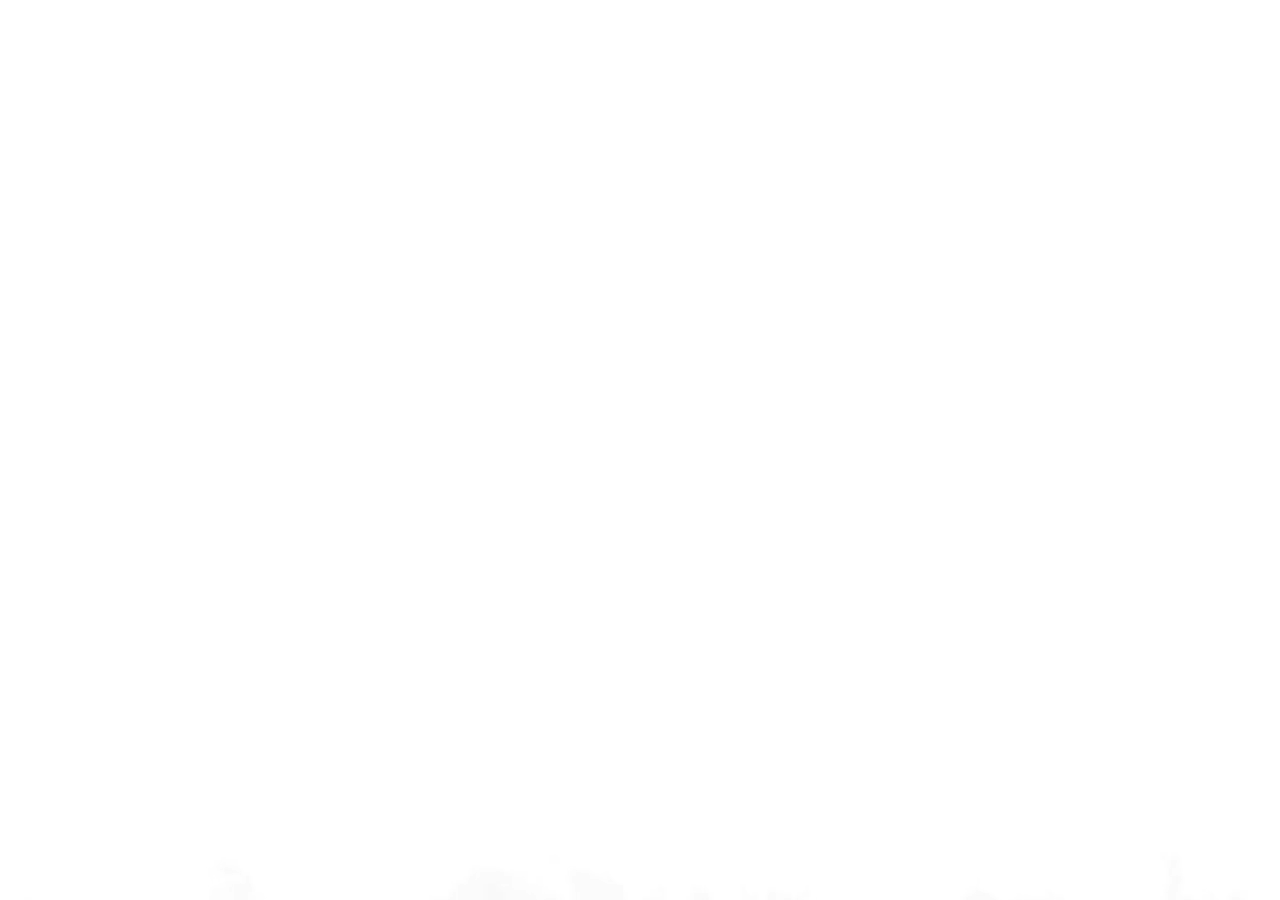
<file: index.html>
<!DOCTYPE html>
<html lang="en">
<head>
    <meta charset="UTF-8">
    <meta name="viewport" content="width=device-width, initial-scale=1.0">
    <title>Scattergories!</title>
    <link rel="preconnect" href="https://fonts.googleapis.com">
    <link rel="preconnect" href="https://fonts.gstatic.com" crossorigin>
    <link href="https://fonts.googleapis.com/css2?family=Poppins:ital,wght@0,100;0,200;0,300;0,400;0,500;0,600;0,700;0,800;0,900;1,100;1,200;1,300;1,400;1,500;1,600;1,700;1,800;1,900&display=swap" rel="stylesheet">
    <link href="https://fonts.googleapis.com/css2?family=Nunito:ital,wght@0,200..1000;1,200..1000&display=swap" rel="stylesheet">
    <link rel="stylesheet" href="stilark.css">
</head>
<style>
    @media(max-width:850px){
        #username-box {
            width: 80%;
        }
        body{
            transition: background-color 1s ease;
        }
    }
    @media(max-width:600px){
        .heading{
            font-size: 40px;
        }
        .heading2{
            font-size: 20px;
        }
        body{
            background-color: black !important;
        }
        header{
            background-color: black;
        }
    }
    @media(max-width:400px){
        .heading{
            margin-top: 200px;
        }
        #username-box button{
            width: 40%;
        }
    }

</style>
<body>
    <header>
        <nav>
            <a href="aboutus.html">About us</a>

        </nav>
    </header>

    <h1 class="heading">Welcome to WordPlay Academy!</h1>
    <p class="heading2"> <i>Words</i> are your playground for learning! Whether you're mastering vocabulary or seeking a linguistic thrill, our diverse selection of word-based activities offers something for every level. Welcome to the ultimate destination for word lovers!</p>
    <div id="username-box">
        <input autocomplete="off" type="text" placeholder ="Username" id="username" maxlength="10">
        <button id="btnUsername">Enter</button>
    </div>
    <video autoplay muted  id="myVideo" src="Media/background.mp4" type="video/mp4"></video>
    <script src="script.js"></script>
    <script>

    btnUsername.onclick = function() {
        localStorage.setItem("username",inpUsername.value)
        window.location.href="welcome.html"
    }
    </script>
</body>
</html>
</file>
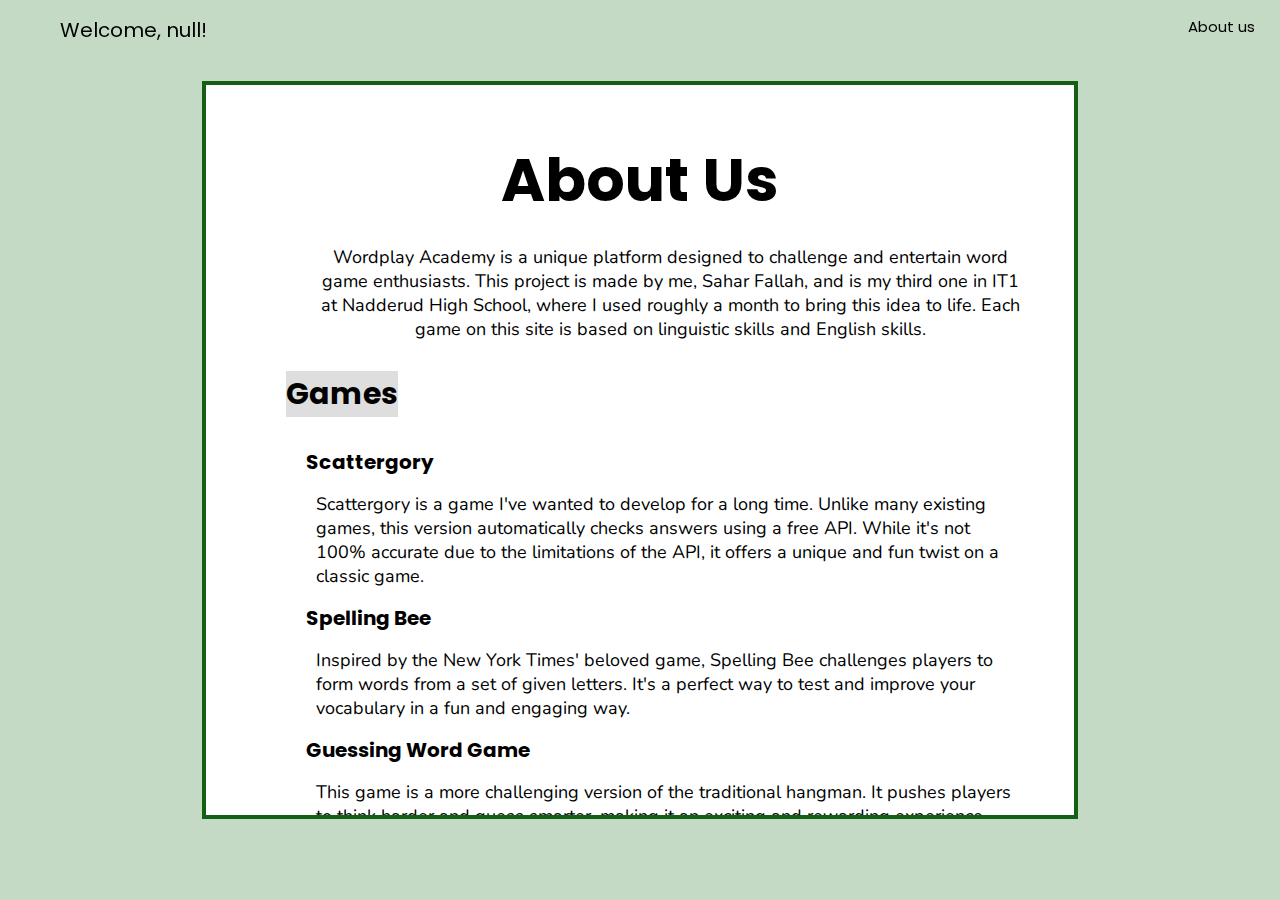
<file: aboutus.html>
<!DOCTYPE html>
<html lang="en">
<head>
    <meta charset="UTF-8">
    <meta name="viewport" content="width=device-width, initial-scale=1.0">
    <link rel="preconnect" href="https://fonts.googleapis.com">
    <link rel="preconnect" href="https://fonts.gstatic.com" crossorigin>
    <link href="https://fonts.googleapis.com/css2?family=Poppins:ital,wght@0,100;0,200;0,300;0,400;0,500;0,600;0,700;0,800;0,900;1,100;1,200;1,300;1,400;1,500;1,600;1,700;1,800;1,900&display=swap" rel="stylesheet">
    <link href="https://fonts.googleapis.com/css2?family=Didact+Gothic&family=Poppins:ital,wght@0,100;0,200;0,300;0,400;0,500;0,600;0,700;0,800;0,900;1,100;1,200;1,300;1,400;1,500;1,600;1,700;1,800;1,900&display=swap" rel="stylesheet">
    <link rel="stylesheet" href="https://fonts.googleapis.com/css2?family=Material+Symbols+Outlined:opsz,wght,FILL,GRAD@20..48,100..700,0..1,-50..200" />
    <link href="https://fonts.googleapis.com/css2?family=Nunito:ital,wght@0,200..1000;1,200..1000&display=swap" rel="stylesheet">
    <link href='https://fonts.googleapis.com/css?family=Nunito' rel='stylesheet' type='text/css'>
    <link rel="stylesheet" href="stilark.css">
    <title>About Us</title>
</head>

<style>
    body{
        background-color: rgb(196, 218, 196);
    }

    nav a{
        transition: 0.5s all;
        color: black;
    }

    .improvement p{
        margin-left: 50px;
        text-align: center;
    }
        nav a:hover{
            background-color: rgb(188, 187, 187);
        }   

    .container{
        overflow-y: auto;
        margin: 50px auto;
        width:60%;
        max-height: 70%;
        border: rgb(21, 95, 21) 4px solid;
        background-color: white;
        padding: 50px;
        font-family: "Poppins";
        text-align: center;
    
    }

    .games{
        text-align: left;
    }

     h2{
        margin: 30px;
        background-color: rgb(222, 222, 222);
        color: black;
        width: fit-content;
        font-size: 30px;
    }

     h3{
        margin: 15px;
        margin-left: 50px;
        font-size: 20px;
    }
    
     p{
        font-family: "Nunito",sans-serif;
        margin-left: 60px;
        font-size: 18px;
    }

    #welcome{
        cursor: pointer;
    }

    #formDiv {
            margin-top: 20px;
            text-align: left;
        }

        #formDiv input, 
        #formDiv textarea, 
        #formDiv button {
            width: calc(100% - 20px);
            padding: 10px;
            margin: 10px;
            font-family: "Nunito", sans-serif;
            font-size: 16px;
            border-radius: 5px;
            border: 1px solid #ccc;
            transition: border 0.3s, box-shadow 0.3s;
        }

        #formDiv input:focus, 
        #formDiv textarea:focus {
            border: 1px solid rgb(2, 98, 2);
            box-shadow: 0 0 5px rgba(2, 98, 2, 0.5);
            outline: none;
        }

        #formDiv textarea {
            height: 150px;
            resize: vertical;
        }

        #formDiv button {
            background-color: rgb(21, 95, 21);
            color: white;
            border: none;
            cursor: pointer;
        }

        #formDiv button:hover {
            background-color: rgb(17, 76, 17);
        }

        .container h1{
            font-size: 60px;
        }

        @media(max-width:850px){
            .container p, .container h3, .container h2{
                margin-left: 0px;
            }

            .container h1 {
                font-size: 40px;
            }

            .container h2{
                font-size: 20px;
            }

            .improvement p{
                margin-left: 0;
                text-align: left;
            }
        }





</style>

<body>
    <header style="background-color: transparent;">
        <nav>
            <a href="aboutus.html">About us</a>
        </nav>
    </header>

    <h1 class="welcome-text" id="welcome" style="color: black; max-width: 80%; position: relative; left: 0;"></h1>


    <div class="container">
            <h1 style="margin-bottom: 20px;">About Us</h1>

            <p>Wordplay Academy is a unique platform designed to challenge and entertain word game enthusiasts. This project is made by me, Sahar Fallah, and is my third one in IT1 at Nadderud High School, where I used roughly a month to bring this idea to life. Each game on this site is based on linguistic skills and English skills.</p>
        </section>
        <section class="games">
            <h2> Games</h2>
            <div class="game">
                <h3>Scattergory</h3>
                <p>Scattergory is a game I've wanted to develop for a long time. Unlike many existing games, this version automatically checks answers using a free API. While it's not 100% accurate due to the limitations of the API, it offers a unique and fun twist on a classic game.</p>
            </div>
            <div class="game">
                <h3>Spelling Bee</h3>
                <p>Inspired by the New York Times' beloved game, Spelling Bee challenges players to form words from a set of given letters. It's a perfect way to test and improve your vocabulary in a fun and engaging way.</p>
            </div>
            <div class="game">
                <h3>Guessing Word Game</h3>
                <p>This game is a more challenging version of the traditional hangman. It pushes players to think harder and guess smarter, making it an exciting and rewarding experience.</p>
            </div>
        </section>
        <section class="improvement">
            <h2>Continuous Improvement</h2>
            <p>At Wordplay Academy, we're always looking for ways to enhance our games and user experience. If you have any feedback or inquiries, please fill out the contact form, and I'll get back to you as soon as I can.</p>
        </section>
        
        <div id="formDiv">
            <form action="https://formsubmit.co/saharfallah@outlook.com" method="POST">
                    <input type="text" name="name" class="form-control" placeholder="Full Name" required>
                    <input type="email" name="email" class="form-control" placeholder="Email Address" required>
                    <textarea placeholder="Your Inquiry" class="form-control" name="message" required></textarea>
                    <button type="submit">Submit Form</button>
            </form>
        </div>



      <script>
        let header = document.querySelector("header")
        header.style.opacity = '1'

        let welcomeText = document.getElementById("welcome")
        // Retrieve the username from local storage
        const username = localStorage.getItem("username");

        welcome.addEventListener("click",function(){
            window.location.href="welcome.html"
        })

        welcomeText.textContent = "Welcome, " + username + "!"

        welcomeText.style.position = "absolute"
        welcomeText.style.fontSize = "20px"
        welcomeText.style.fontWeight = "normal"
        welcomeText.style.top = '15px'
        
        welcomeText.style.paddingTop = '0px'
        welcomeText.style.left = '20px'
        welcomeText.style.marginLeft = '20px'
        welcomeText.style.zIndex = 2
      </script>
</body>
</html>
</file>
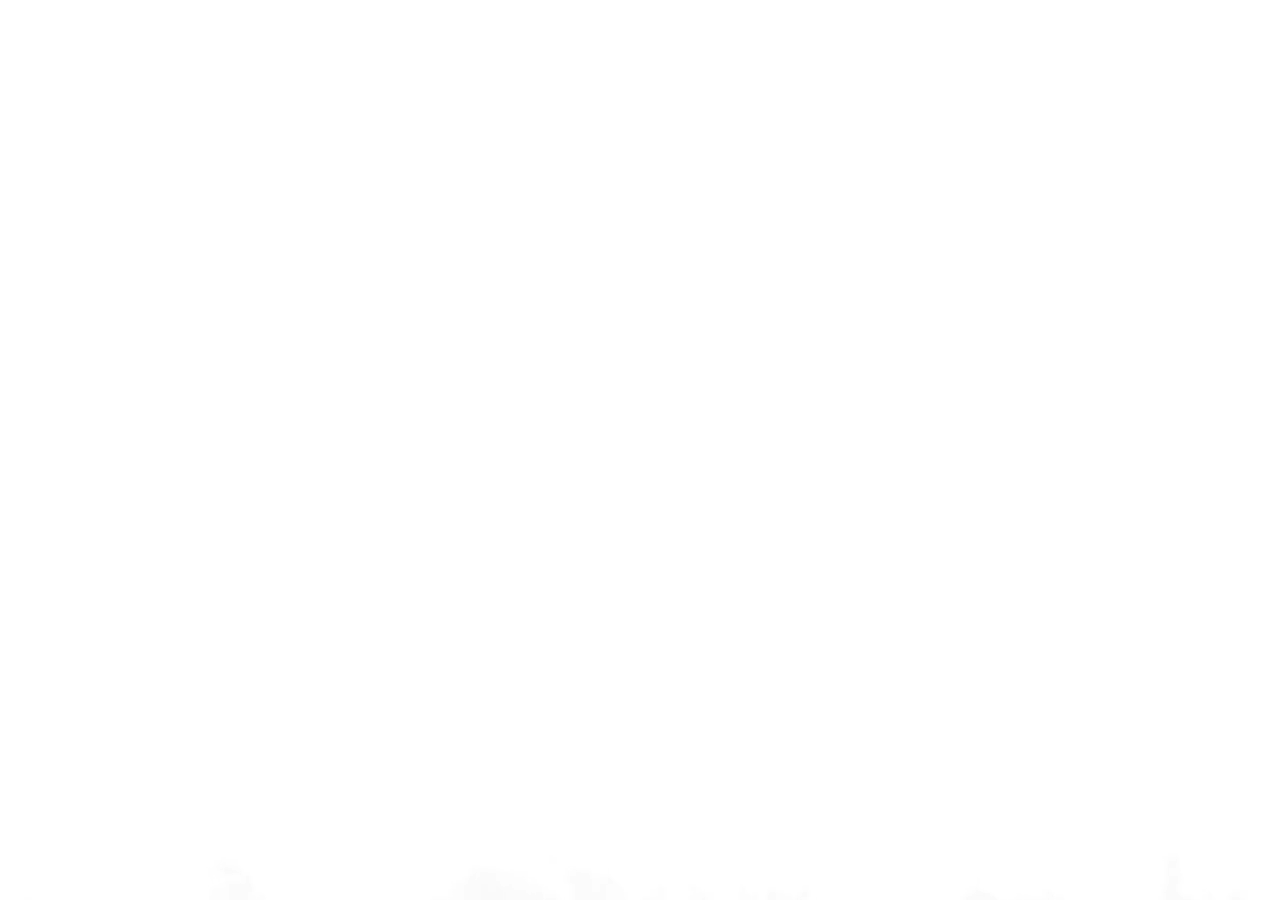
<file: intro.html>
<!DOCTYPE html>
<html lang="en">
<head>
    <meta charset="UTF-8">
    <meta name="viewport" content="width=device-width, initial-scale=1.0">
    <title>Scattergories!</title>
    <link rel="preconnect" href="https://fonts.googleapis.com">
    <link rel="preconnect" href="https://fonts.gstatic.com" crossorigin>
    <link href="https://fonts.googleapis.com/css2?family=Poppins:ital,wght@0,100;0,200;0,300;0,400;0,500;0,600;0,700;0,800;0,900;1,100;1,200;1,300;1,400;1,500;1,600;1,700;1,800;1,900&display=swap" rel="stylesheet">
    <link rel="stylesheet" href="stilark.css">
</head>
<body>
    <header>
        <nav>
            <a href="htmlcss.html">Rulebook</a>
            <a href="bildepunkter.html">About us</a>

        </nav>
    </header>

    <h1 class="heading">Welcome to Scattegories!</h1>
    <p class="heading2">Get ready for a fun game you can play with your friends! Each round, you'll get a letter and 12 categories. Come up with words or phrases starting with that letter. Then, rate each other's answers and see who's the best! Join the fun and start playing now!</p>
    <div id="username-box">
        <input autocomplete="off" type="text" placeholder ="Username" id="username" maxlength="10">
        <button id="btnUsername">Enter</button>
    </div>
    <video autoplay muted  id="myVideo" src="Media/background.mp4" type="video/mp4"></video>
    <script src="script.js"></script>
</body>
</html>
</file>
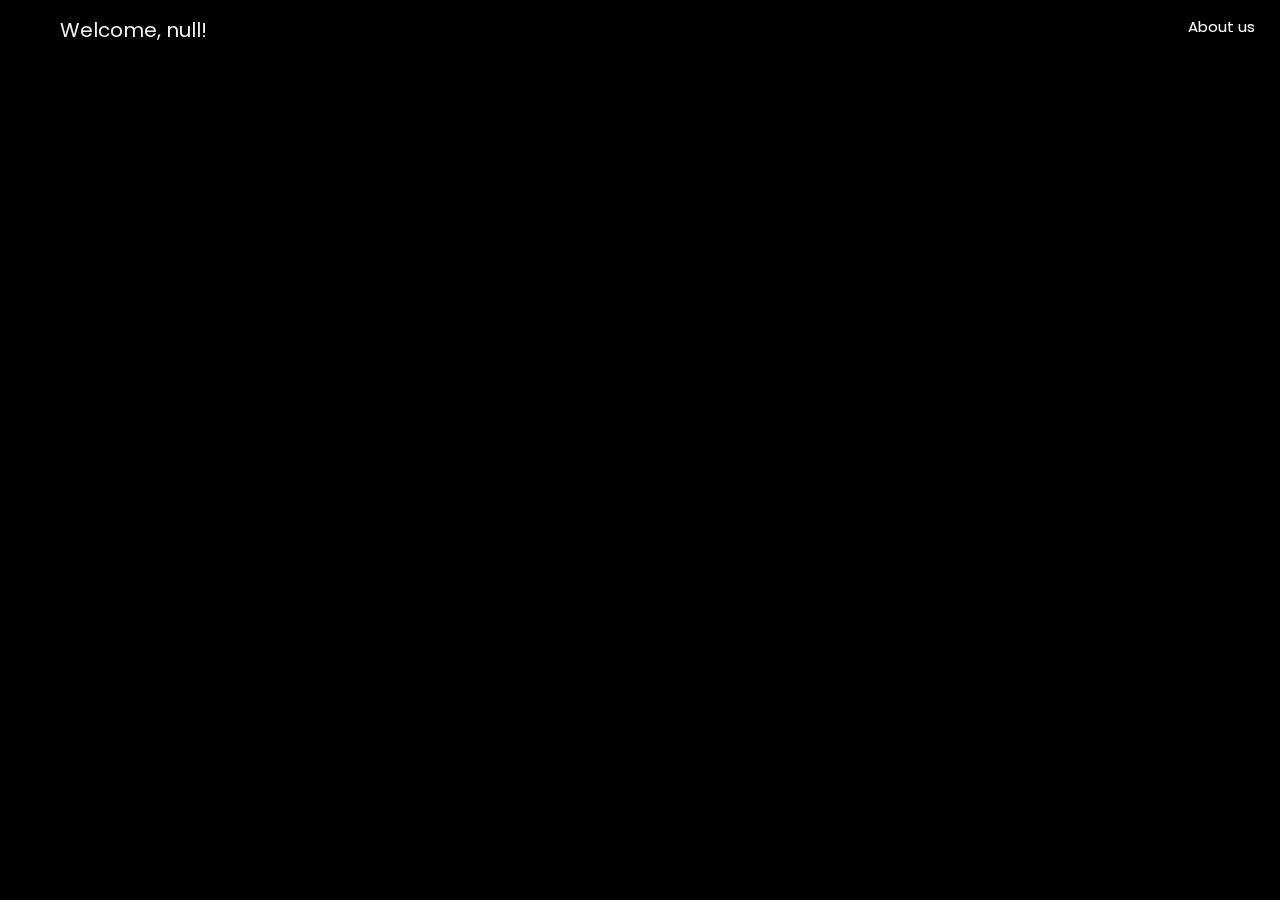
<file: scattegories.html>
<!DOCTYPE html>
<html lang="en">
<head>
    <meta charset="UTF-8">
    <meta name="viewport" content="width=device-width, initial-scale=1.0">
    <link rel="preconnect" href="https://fonts.googleapis.com">
    <link rel="preconnect" href="https://fonts.gstatic.com" crossorigin>
    <link href="https://fonts.googleapis.com/css2?family=Poppins:ital,wght@0,100;0,200;0,300;0,400;0,500;0,600;0,700;0,800;0,900;1,100;1,200;1,300;1,400;1,500;1,600;1,700;1,800;1,900&display=swap" rel="stylesheet">
    <link href="https://fonts.googleapis.com/css2?family=Didact+Gothic&family=Poppins:ital,wght@0,100;0,200;0,300;0,400;0,500;0,600;0,700;0,800;0,900;1,100;1,200;1,300;1,400;1,500;1,600;1,700;1,800;1,900&display=swap" rel="stylesheet">
    <link rel="stylesheet" href="https://fonts.googleapis.com/css2?family=Material+Symbols+Outlined:opsz,wght,FILL,GRAD@20..48,100..700,0..1,-50..200" />
    <link href="https://fonts.googleapis.com/css2?family=Nunito:ital,wght@0,200..1000;1,200..1000&display=swap" rel="stylesheet">
    <link rel="stylesheet" href="stilark.css">
    <title>Answers</title>
    <style>
        #welcome{
            cursor: pointer;
        }
        #rulebook{
            font-family: 'Nunito';
            color: white;
            border: white solid 2px;
            width: 0;
            padding: 20px;
            overflow-y: auto; /* Can scroll */
            scrollbar-color: white grey;
            z-index: 0;
            opacity: 0;
            max-height: 96%;
        }

        #rulebook h1{
            line-height: 15px;
            font-family: Arial, Helvetica, sans-serif;
            font-style: bold;
            padding-bottom: 35px;
            font-size: 46px;
            border-bottom: white solid 1px;
            font-weight:600;
            margin: 10px;
        }

        #rulebook p {
            font-size: 14px;  
            line-height: 25px;
            margin: 10px;
        }

        #rulebook h2{
            line-height: 30px;
            margin: 10px;
        }

        #rulebook img{
            width: 100%;
            margin: 10px;
        }

    @media(max-width:850px){
    
    body{
        transition: background-color 1s ease;
    }

    #whiteBox{
        display: flex;
        flex-direction: column;
        padding-right: 50px;
    }
    #quizTable{
        margin:20px auto;
        width: 60%;
    }
    #rulebook{
        margin-bottom:20px !important;
        width: 90% !important;
        min-height: 600px;

    }
    }

    @media(max-width:600px){
        nav{
            font-size: 10px;
        }

        body{
            background-color: black;
        }
        header{
            background-color: black;
        }
        
        .welcomecontainer{
            margin: 0 auto;
        }
        
    }
    @media(max-width:400px){
        #welcome{
            font-size: 20px;

    }
    }
    </style>
</head>
<body style="background-color: black;">
    <header>
        <nav>
            <a href="aboutus.html">About us</a>
        </nav>
    </header>

    <h1 class="welcome-text" id="welcome" style="max-width: 80%; position: relative; left: 0;"></h1>


    <h1>Answers</h1>

    <div id="whiteBox" style="width:0px; height: 0px; margin: 0 auto;">
    <table id="quizTable" style="opacity: 0;">
        <!-- First row -->
        <tr>
            <td>
                <div style="display: flex;">
                    <p id="letterCircle"></p>
                </div>
            </td>  
            <td colspan="2">
                <div id="timeContainer"> 
                    <p class="score" style="margin-right: 20px;"></p>
                </div>                
            </td> 
        </tr>

        <!-- Second row -->
        <tr id="thin-row">
            <td id="secondRow" style="border:#f0f0f0 solid 1px; font-size: 15px; text-align: center; width: 100%; color: grey;" colspan="3"></td> <!-- colspan is number of solumns that it spans  -->
        </tr>
        
        <!-- Third row (12 sub-rows with 2 columns each) -->
        <div style="overflow-y: auto;">
        <tbody id="thirdRow"></tbody>
        </div>    
    </table>
    <div id="rulebook">
        <p style="margin-bottom: 20px;">Scattegories</p>
        <h1>Rulebook</h1>

        <h2>Each round you will get a letter and 12 categories.</h2>
        <h2> Answer each category with a word or phrase starting with that letter.</h2>

        <img src="Media/example1.png" alt="Picture of an example of two cattegories starting with D">

        <h2>Then the computer evalutes your answers and give you points.</h2>
        <h2>Each correct answer recieves 1 point and wrong answers receive 0 point. </h2>

        <p > The computer may sometimes yield false negatives. If you encounter any issues or have suggestions, use the "Contact Us" option.</p>
        <img style="padding-bottom: 20px; border-bottom: grey solid 1px;" src="Media/example2.png" alt="One correct and one wrong answer ">

        <p style="margin-bottom: 20px;">Guidelines for</p>
        <h1>Scoring</h1>

        <h2 >The word "The" does not count for letter T.</h2>
        <p>For example, The Mother is not valid </p>
        <p >The same is true for the words A and An</p>

        <h2 >Avoid descriptive adjectives unless they are part of a common phrase.</h2>
        <p > Ask yourself: is the adjective really important?</p>

    </div>
    </div>


    <script>
        const rulebook = document.getElementById("rulebook")
        let header = document.querySelector("header")
        header.style.opacity = '1'

        const whiteBox = document.getElementById('whiteBox');
        const quizTable = document.getElementById('quizTable')
        setTimeout(function() {
        whiteBox.style.width = '95%'
        whiteBox.style.height = '85%'
        quizTable.style.width = '100%'
        quizTable.style.margin = '20px'
        quizTable.style.height = '100%'
        quizTable.style.zIndex  = "1"
        quizTable.style.opacity = "1"
        rulebook.style.width = '55%'
        rulebook.style.height = "100%"
        rulebook.style.zIndex = "1"
        rulebook.style.opacity = "1"
        rulebook.style.margin = "20px"
        

        }, 1000);

        let welcomeText = document.getElementById("welcome")
        welcome.addEventListener("click",function(){
            window.location.href="welcome.html"
        })
        // Retrieve the username from local storage
        const username = localStorage.getItem("username");

        welcomeText.textContent = "Welcome, " + username + "!"

        welcomeText.style.position = "absolute"
        welcomeText.style.fontSize = "20px"
        welcomeText.style.fontWeight = "normal"
        welcomeText.style.top = '15px'

        welcomeText.style.paddingTop = '0px'
        welcomeText.style.left = '20px'
        welcomeText.style.marginLeft = '20px'
        welcomeText.style.zIndex = 2



        // Retrieve the letter from local storage
        const letter = localStorage.getItem("letter").toLowerCase();

        const letterCircle = document.getElementById("letterCircle")
        letterCircle.innerHTML = letter

        let secondRow =  document.getElementById("secondRow")
        secondRow.innerHTML = "Answer each category with a word or phrase starting with the letter " + letter

        const scoreElement = document.querySelector(".score")


        console.log(letter)

        // Retrieve answers from local storage based on the username
        const answers = JSON.parse(localStorage.getItem(username));

        // Get the table body to insert answers
        const tableBody = document.getElementById('thirdRow');
        let i = 0

            // Iterate through the answers
            for (const category in answers) {
                i++
                const answer = answers[category];

                // Create a new row for each answer
                var row = document.createElement('tr');
                row.setAttribute("id",i)


                // Create cells for category and answer
                const categoryCell = document.createElement('td');
                const answerCell = document.createElement('td');


                // Set the text content of cells
                categoryCell.textContent = "  " + i + ". " + category;
                categoryCell.style.paddingLeft = "20px"
                answerCell.textContent = answer;

                // Append cells to the row
                row.appendChild(categoryCell);
                row.appendChild(answerCell);

                const pointCell = document.createElement("td")
                pointCell.id = "pointCell_"+i
                pointCell.style.backgroundColor = "red"              
                pointCell.style.padding = "10px"              
                pointCell.style.width = "10%"              
                pointCell.style.textAlign= "center"              

                row.appendChild(pointCell);

                // Append the row to the table body
                tableBody.appendChild(row);
            }

let g = 0
let totalPoints = 0     
// Function to check if a category name has the word "Types" and fetch data from the API
async function checkCategoriesWithAPI(answers) {
    // Iterate through the answers
    for (const category in answers) {
        g++

        const currentPointCell = document.getElementById("pointCell_"+g)
        
        const answer = answers[category].toLowerCase();
        console.log("Category:", category, "Answer:", answer);

        if (answer.toLowerCase().startsWith(letter)) {
        // Check if the category name contains the word "Types"
        if (category.toLowerCase().includes("types")) {
            // Extracting the category name as the third word
            const categoryName = category.split(' ')[2];
            console.log("Category Name:", categoryName);

            // Constructing the API URL
            const apiUrl = `https://api.datamuse.com/words?rel_gen=${categoryName}`;
            console.log("API URL:", apiUrl);
            
            // Fetch data from the API
            const response = await fetch(apiUrl);
            
                const data = await response.json();
                console.log("API Response:", data);
                let points = 0;

                // Traverse the data array
                for (let i = 0; i < data.length; i++) {
                    let word = data[i].word;
                    // Check if the word matches the answer
                    if (word === answer) {
                        // Do something with the matched word
                        currentPointCell.style.background = "green"
                        console.log("Matched Word:", word);
                        points++
                        totalPoints += points
                    }
                }
            currentPointCell.textContent = points;

        }
        // Check if the category name contains the word "Associated"
        else if (category.toLowerCase().includes("associated")) {
            // Extracting the category name as the fourth word
            const categoryName = category.split(' ')[3];
            console.log("Category Name:", categoryName);

            // Constructing the API URL
            const apiUrl = `https://api.datamuse.com/words?rel_trg=${categoryName}`;
            console.log("API URL:", apiUrl);
            
            // Fetch data from the API
            const response = await fetch(apiUrl);
            const data = await response.json();
            console.log("API Response:", data);

            let points = 0;


                // Traverse the data array
                for (let i = 0; i < data.length; i++) {
                    let word = data[i].word
                    // Check if the word matches the answer
                    if (word === answer) {
                        console.log("Matched Word:", word);
                        currentPointCell.style.background = "green"
                        points++
                        totalPoints += points
                    }
                }
            currentPointCell.textContent = points;

        } else if (category.toLowerCase().includes("parts")){
            // Extracting the category name as the first word
            const categoryName = category.split(' ')[0];
            console.log("Category Name:", categoryName);

            // Constructing the API URL
            const apiUrl = `https://api.datamuse.com/words?rel_com=${categoryName}`;
            console.log("API URL:", apiUrl);
            
            // Fetch data from the API
            const response = await fetch(apiUrl);
                const data = await response.json();
                console.log("API Response:", data);
            let points = 0
                // Traverse the data array
                for (let i = 0; i < data.length; i++) {
                    let word = data[i].word;
                    // Check if the word matches the answer
                    if (word === answer) {
                        // Do something with the matched word
                        console.log("Matched Word:", word);
                        currentPointCell.style.background = "green"
                        points++
                        totalPoints += points
                    }
                }
            currentPointCell.textContent = points;

        } else if (category.toLowerCase().includes("describe")){
            // Extracting the category name as the fourth word
            const categoryName = category.split(' ')[3];
            console.log("Category Name:", categoryName);

            // Constructing the API URL
            const apiUrl = `https://api.datamuse.com/words?rel_jjb=${categoryName}`;
            console.log("API URL:", apiUrl);
            
            // Fetch data from the API
            const response = await fetch(apiUrl);
                const data = await response.json();
                console.log("API Response:", data);
            let points = 0
                // Traverse the data array
                for (let i = 0; i < data.length; i++) {
                    let word = data[i].word;
                    // Check if the word matches the answer
                    if (word === answer) {
                        // Do something with the matched word
                        console.log("Matched Word:", word);
                        currentPointCell.style.background = "green"
                        points++
                        totalPoints += points
                    }
                }
            currentPointCell.textContent = points;

        }else if(category.toLowerCase().includes("ending")){
            // Extracting the category name as the fourth word
            const categoryName = category.split(' ')[3].toLowerCase();
            console.log("Category Name:", categoryName);

            // Constructing the API URL
            const apiUrl = `https://api.datamuse.com/words?sp=${letter}*${categoryName}`;
            console.log("API URL:", apiUrl);
            
            // Fetch data from the API
            const response = await fetch(apiUrl);
                const data = await response.json();
                console.log("API Response:", data);
            let points = 0
                // Traverse the data array
                for (let i = 0; i < data.length; i++) {
                    let word = data[i].word;
                    // Check if the word matches the answer
                    if (word === answer) {
                        // Do something with the matched word
                        console.log("Matched Word:", word);
                        currentPointCell.style.background = "green"
                        points++
                        totalPoints += points
                    }
                }
            currentPointCell.textContent = points;
        }else{
            // Extracting the category name as the first word
            const categoryName = category.split(' ')[0];
            console.log("Category Name:", categoryName);

            // Constructing the API URL
            const apiUrl = `https://api.datamuse.com/words?rel_jja=${categoryName}`;
            console.log("API URL:", apiUrl);
            
            // Fetch data from the API
            const response = await fetch(apiUrl);
                const data = await response.json();
                console.log("API Response:", data);
            let points = 0
                // Traverse the data array
                for (let i = 0; i < data.length; i++) {
                    let word = data[i].word;
                    // Check if the word matches the answer
                    if (word === answer) {
                        // Do something with the matched word
                        console.log("Matched Word:", word);
                        points++
                        totalPoints += points
                        currentPointCell.style.background = "green"
                    }
                }
            currentPointCell.textContent = points;

        }
    }else{
        currentPointCell.textContent = "0";

    }
    }
    scoreElement.textContent = `Total Points: ${totalPoints}`
}



        // Call the function to check categories with the API
        checkCategoriesWithAPI(answers);

    </script>
</body>
</html>
</file>
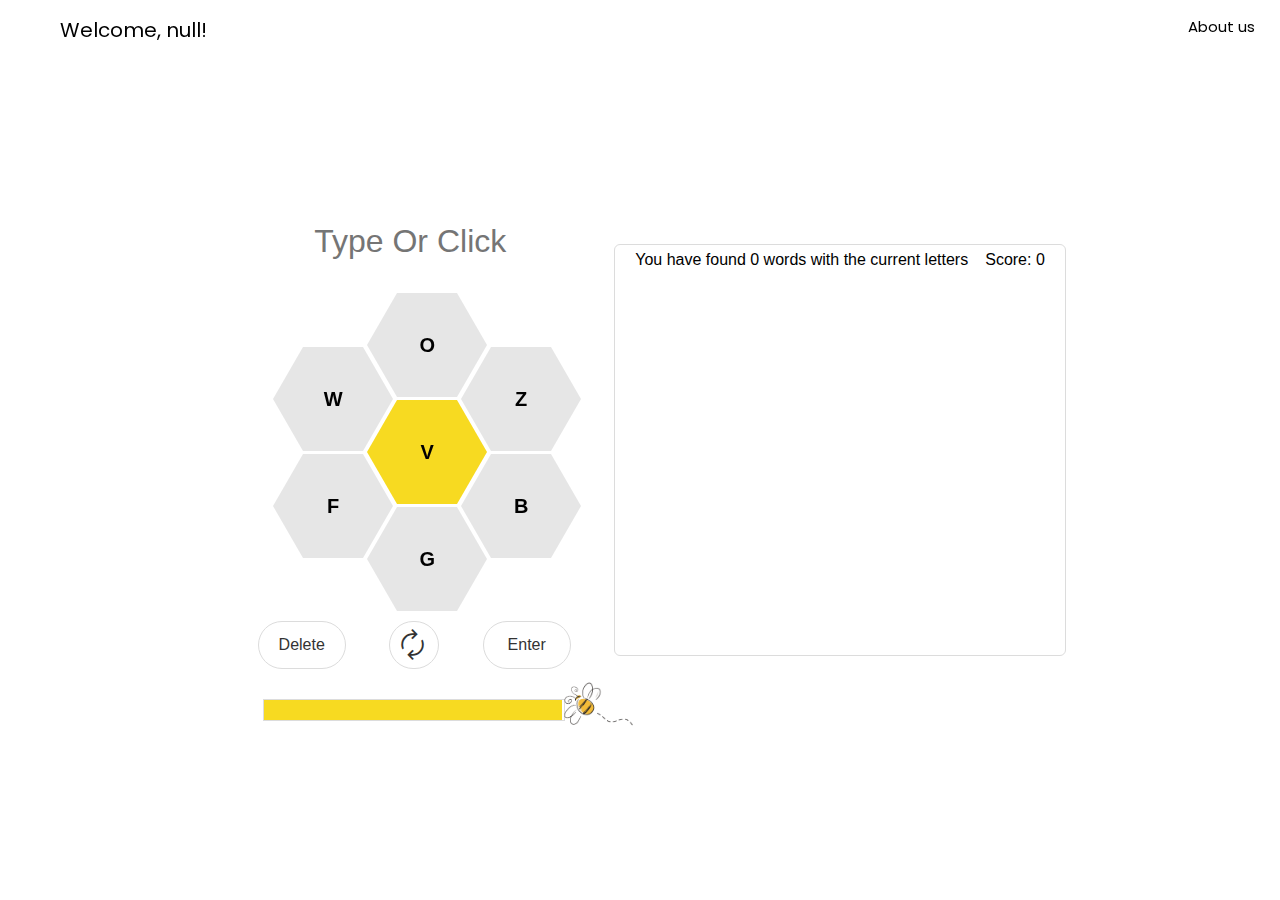
<file: spellingbee.html>
<!DOCTYPE html>
<html lang="en">
<head>
    <meta charset="UTF-8">
    <meta name="viewport" content="width=device-width, initial-scale=1.0">
    <link rel="stylesheet" href="https://fonts.googleapis.com/css2?family=Material+Symbols+Outlined:opsz,wght,FILL,GRAD@20..48,100..700,0..1,-50..200" />
    <title>Document</title>
    <link rel="preconnect" href="https://fonts.googleapis.com">
    <link rel="preconnect" href="https://fonts.gstatic.com" crossorigin>
    <link href="https://fonts.googleapis.com/css2?family=Poppins:ital,wght@0,100;0,200;0,300;0,400;0,500;0,600;0,700;0,800;0,900;1,100;1,200;1,300;1,400;1,500;1,600;1,700;1,800;1,900&display=swap" rel="stylesheet">
    <link href="https://fonts.googleapis.com/css2?family=Didact+Gothic&family=Poppins:ital,wght@0,100;0,200;0,300;0,400;0,500;0,600;0,700;0,800;0,900;1,100;1,200;1,300;1,400;1,500;1,600;1,700;1,800;1,900&display=swap" rel="stylesheet">
    <link rel="stylesheet" href="https://fonts.googleapis.com/css2?family=Material+Symbols+Outlined:opsz,wght,FILL,GRAD@20..48,100..700,0..1,-50..200" />
    <link href="https://fonts.googleapis.com/css2?family=Nunito:ital,wght@0,200..1000;1,200..1000&display=swap" rel="stylesheet">
    <link href='https://fonts.googleapis.com/css?family=Nunito' rel='stylesheet' type='text/css'>
    <link rel="stylesheet" href="stilark.css">
    <style>
        body{
            opacity: 0; /* Initially hide the content */
            transition: opacity 1s ease-in-out; /* Apply transition effect */
        }

        .hex {
            float: left;
            margin-right: -26px;
            margin-bottom: -50px;
            font-weight: bold;
            font-size: 20px;
            font-family: Arial, Helvetica, sans-serif;
            
        }
        .hex .left {
            float: left;
            width: 0;
            border-right: 30px solid rgb(230, 230, 230);
            border-top: 52px solid transparent;
            border-bottom: 52px solid transparent;
        }

        .hex .middle {
            display: flex;
            justify-content: center;
            align-items: center;
            float: left;
            width: 60px;
            height: 104px;
            background: rgb(230, 230, 230);
            cursor: pointer;
        }

        .hex .middleNotVisible {
            float: left;
            width: 60px;
            height: 104px;
            background: rgb(230, 230, 230);
        }

        .hex .right {
            float: left;
            width: 0;
            border-left: 30px solid rgb(230, 230, 230);
            border-top: 52px solid transparent;
            border-bottom: 52px solid transparent;
        }

    .hex-row {
        clear: left;
    }

    .even {
        margin-top: 53px;
    }

    #container{
        margin-top: 40px;
        display: flex;
        align-items: center;
        justify-content: center;
        flex-direction: column;
    }

    input{
        margin-bottom: -20px;
        width:200px ;
        font-size: 32px;
        border: none;
        caret-color: rgb(247, 218, 33) ;
        width:200px;
        z-index: 1;
        display: flex;
        text-transform: uppercase;
        cursor: text;
    }

    input:focus{
        outline: none;
    }

    input::placeholder{
        text-transform:capitalize;
    }

    #buttons{
        font-family: Arial, Helvetica, sans-serif;
        margin-top: 60px;
        width:400px;
        display: flex;
        justify-content: space-evenly;
    }

    #buttons button{
        border: solid 1px rgb(220, 220, 220);
        border-radius: 40px;
        color: rgb(51, 51, 51);
        width: 88px;
        height: 48px;
        font-size: 16px;
        background-color: white;
        cursor: pointer;
    }

    .styled-input .black-text{
        color: black;
    }

    .grey-text{
        color: grey;
    }

    #main{
        display: flex;
        align-items: center;
        justify-content: center;
        width: 100%;
        font-family: Arial, Helvetica, sans-serif;
    }

    #resultBox{
        border: solid 1px rgb(220, 220, 220);
        width: 32%;
        height:400px;
        border-radius: 6px;
        padding: 10px 20px;
        padding-top: 0px;
        display: flex;
        justify-content: space-between;
        line-height: 30px;
    }


    @keyframes shake {
        0% { transform: translateX(0); }
        25% { transform: translateX(-5px); }
        50% { transform: translateX(5px); }
        75% { transform: translateX(-3px); }
        100% { transform: translateX(3px); }
        }

    .shake {
        animation: shake 0.5s ease-in-out; /* Adjust the duration and timing function as needed */
    }

    #messageBox{
        padding: 8px;
        transition: opacity 0.5s;

    }

    .negative-box{
        background-color: black;
        font-weight: lighter;
        color: whitesmoke;
        border-radius: 6px;
        padding: 8px;
        transition: opacity 0.5s;
    }

    .positive-box{
        color: black;
        background-color: transparent;
        font-weight: lighter;
        border-radius: 6px;
        border: solid 1px rgb(220, 220, 220);
        padding: 8px;
        transition: opacity 0.5s;
    }

    .material-symbols-outlined {
        font-variation-settings:
            'wght' 280
    }

    header nav{
        color: black;
    }

    #welcome{
        cursor: pointer;
    }

    .timer-container {
      position: relative; /*When the container is positioned relative its children with absolute positioning are realtive to their parent */
      width: 300px;
      height: 20px;
      border: 1px solid rgb(220, 220, 220);
      margin: 30px;

    }

    .timer-bar {
      width: 100%;
      height: 100%;
      background-color: rgb(247, 218, 33);
      transition: width 1s linear, background-color 1s linear; /* Add transition for color change */
    }

    #bee {
      position: absolute;/*realtive to its parent*/
      top: 50%; /*centered vertically*/
      transform: translateY(-60%);/*moves the bee by 60% of its own height*/
      left: 0;
      width: 80px;
      height: auto;
      transition: left 1s linear; /* smooth movement */
    }

    #statistics img{
        width: 100px;
        height: auto;
    }

    #statistics{
        font-family: Arial, Helvetica, sans-serif;
        font-weight:lighter;
        display: flex;
        line-height: 30px;
        flex-direction: column;
        justify-content: center;
        align-items: center;
        position: fixed;
        background-color: white;
        border: 3px solid rgb(247, 218, 33);
        top: 50%;
        left: 50%;
        height: 50%;
        width: 30%;
        border-radius: 8px;
        transform: translate(-50%, -50%);
        z-index: 0;
        opacity: 0;
        transition: opacity 1s;
    }


    #statistics button{
        padding: 12px;
        border-radius: 8px;
        border: 1px solid rgb(220, 220, 220) ;
        background-color: transparent;
        cursor: pointer;
        margin: 10px;
        outline: none;
        font-size: 17px;
        transition: 0.5s;
    }

    #statistics button:hover{
        background-color: rgb(245, 245, 245);
    }

    nav a{
        transition: 0.5s all;
    }

    nav a:hover {
        background-color: #e3e3e3; /* Background color on hover */
        color: black;
    }

    @media(max-width:850px){
        #main{
            display: flex;
            flex-direction:  column;
        }

        #container{
            margin-top: 460px !important;
        }

        #resultBox{
            width: 80%;
            font-size: 13px;
        }

        nav {
            position: static;
        }

    }

    </style>
</head>
<body>

    <header style="background-color:transparent">
        <nav>
            <a style="color: black;" href="aboutus.html">About us</a>
        </nav>
    </header>

    <h1 class="welcome-text" id="welcome" style="color: black; max-width: 80%; position: relative; left: 0;"></h1>


    <div id="statistics">
        <img src="Media/bee.png" alt="picture of a bee">
        <h1 style="font-weight:lighter; color: red; margin-bottom: 20px;">Your time has run out!</h1>
        <p id="totalScorestat">Total Score: </p>
        <p id="highScorestat">High Score: </p>
        <p id="wordsstat">Found Words: </p>
        <p id="changedLetterstat">Changed Letters: </p>
        <div id="statButtons">
            <button id="restart">Try Again</button>
            <button id="home">Home</button>
        </div>
    </div>

    <div id="main">
    <div id="container">
    <p id="messageBox" style="opacity: 0;">Messagkkklke</p>
    <span class="styled-input">
    <input type="text" placeholder="Type or click" >
    </span>

    <div style="z-index: 0;">
    <div class="hex-row">
        <div class="hex" style="opacity: 0;">
            <div class="left"></div>
            <div class="middleNotVisible"></div>
            <div class="right"></div>
        </div>

        <div class="hex">
            <div class="left even"></div>
            <div class="middle even"></div>
            <div class="right even"></div>
        </div>

        <div class="hex" style="opacity: 0;">
            <div class="left"></div>
            <div class="middleNotVisible"></div>
            <div class="right"></div>
        </div>
    </div>

    <div class="hex-row">
        <div class="hex">
            <div class="left"></div>
            <div class="middle"></div>
            <div class="right"></div>
        </div>

        <div class="hex">
            <div style="border-right-color: rgb(247, 218, 33);" class="left even"></div>
            <div style="background-color: rgb(247, 218, 33);" class="middle even" id="yellowHexagon"></div>
            <div style="border-left-color: rgb(247, 218, 33);" class="right even"></div>
        </div>

        <div class="hex">
            <div class="left"></div>
            <div class="middle"></div>
            <div class="right"></div>
        </div>
    </div>
    <div class="hex-row">
        <div class="hex">
            <div class="left"></div>
            <div class="middle"></div>
            <div class="right"></div>
        </div>

        <div class="hex">
            <div class="left even"></div>
            <div class="middle even"></div>
            <div class="right even"></div>
        </div>

        <div class="hex">
            <div class="left"></div>
            <div class="middle"></div>
            <div class="right"></div>
        </div>
    </div>
    </div>
        <div id="buttons">
        <button id="delete">Delete</button>
        <button id="newLetters" style="width: 50px;"><span class="material-symbols-outlined">autorenew</span></button>
        <button id="enter">Enter</button>
        </div>
        <div class="timer-container">
            <div class="timer-bar" id="timer-bar"></div>
            <img src="Media/bee.png" id="bee">
        </div>

    </div>
    <div id="resultBox">
        <p id="result">You have found 0 words with the current letters</p>
        <p id="score">Score: 0 </p>
    </div>
    </div>
    
    <script src="script.js"></script>
    <script>
        let header = document.querySelector("header")
        header.style.opacity = '1'

        let welcomeText = document.getElementById("welcome")
        // Retrieve the username from local storage
        const username = localStorage.getItem("username");

        welcome.addEventListener("click",function(){
            window.location.href="welcome.html"
        })

        welcomeText.textContent = "Welcome, " + username + "!"

        welcomeText.style.position = "absolute"
        welcomeText.style.fontSize = "20px"
        welcomeText.style.fontWeight = "normal"
        welcomeText.style.top = '15px'
        
        welcomeText.style.paddingTop = '0px'
        welcomeText.style.left = '20px'
        welcomeText.style.marginLeft = '20px'
        welcomeText.style.zIndex = 2

        // Variable to track if time has run out
        let timeIsUp = false

        function getRandomLetters() {
        //Not x
        var LETTERS = ['A', 'B', 'C', 'D', 'E', 'F', 'G', 'H', 'I', 'J', 'K', 'L', 'M', 'N', 'O', 'P','Q', 'R', 'S', 'T','U','V','W','Y','Z'];
        var pickedLetters = []

        function pickRandomLetter() {
            var index = Math.floor(Math.random() * LETTERS.length);
            var letter = LETTERS[index];
            LETTERS.splice(index, 1); // Remove the picked letter from the array
            return letter;
        }

        // Get 7 random letters without repetition
        for (var i = 0; i < 7; i++) {
            pickedLetters.push(pickRandomLetter());
        }
        return pickedLetters
        }

        var input = document.querySelector('input')
        var pickedLetters; 

        function startthepage() {
            var randomLetters = getRandomLetters();
            localStorage.setItem("pickedLetters", JSON.stringify(randomLetters))
            var middleDivs = document.querySelectorAll('.middle, .middle.even')

            // Retrieve the string from local storage
            const pickedLettersString = localStorage.getItem("pickedLetters");

            // Parse the string back to an array
            pickedLetters = JSON.parse(pickedLettersString);



            for (var i = 0; i < middleDivs.length; i++) {
                middleDivs[i].textContent = randomLetters[i]
                middleDivs[i].addEventListener('click', function(event) {
                    if(timeIsUp){
                        return
                    }
                    var clickedDiv = event.target
                    var letter = clickedDiv.textContent.trim()
                    input.value += letter
                })
            }  
        }

        startthepage()
        console.log(pickedLetters)
        const enter = document.getElementById("enter")
        const scoreText = document.getElementById("score")
        const result = document.getElementById("result")
        const score = document.getElementById("score")
        let streak = 0 
        let totalScore = 0 
        let foundwordsnumber = 0
        let correctAnswers = []
        messageBox = document.getElementById("messageBox")

        function displayMessageBoxN(message) {
                messageBox.textContent = message
                messageBox.classList.remove("positive-box")
                messageBox.classList.add("negative-box")
                messageBox.style.opacity = "1"

                // Remove the message box after a delay
                setTimeout(function() {
                    messageBox.style.opacity="0"
                }, 500) // Adjust the delay as needed (in milliseconds)
        }

        function displayMessageBoxP(message) {
                messageBox.textContent = message
                messageBox.classList.remove ("negative-box")
                messageBox.classList.add ("positive-box")
                messageBox.style.opacity="1"


                // Remove the message box after a delay
                setTimeout(function() {
                    messageBox.style.opacity="0"
                }, 500) // Adjust the delay as needed (in milliseconds)
            }


        enter.addEventListener("click", function(){
            // Retrieve the string from local storage
            const pickedLettersString = localStorage.getItem("pickedLetters")
            // Parse the string back to an array
            pickedLetters = JSON.parse(pickedLettersString)

            const inputValue = input.value.toUpperCase() // Get the value entered in the input field
            const yellowLetter = document.getElementById("yellowHexagon").textContent.trim() // Get the yellow hexagon letter
            console.log(inputValue)
            let valid = true

            if (timeIsUp) {
            return // Do nothing if time is up
            }

            // Check if the entered word contains only the randomized letters (including spaces) and includes the yellow letter
            for (let i = 0; i < inputValue.length; i++) {
                if (inputValue[i] !== ' ' && !pickedLetters.includes(inputValue[i])) {
                    valid = false
                    // Break is to stop the loop if it even contains one letter that is not included 
                    break
                }
            }

            // Check if the yellow letter is included
            if (!inputValue.includes(yellowLetter)) {
                valid = false
            }

            // Check if the word has already been found
            if (correctAnswers.includes(inputValue)) {
                valid = false;
            }

            // A request to fetch the file, returns a promise 
            fetch('words.txt')
                .then(response => response.text()) //if successful this line runs, a callback function, the response is turned to text 
                .then(words => {
                    const wordList = words.split('\n') //split a string into an array of substrings, /n : newline characters 
                    for (let i = 0; i < wordList.length; i++) {
                        wordList[i] = wordList[i].toLowerCase();
                    }
                    console.log("Word List:", wordList)
                    console.log("Entered Word:", inputValue.toLowerCase())
                    if (!wordList.includes(inputValue.toLowerCase())) {
                        console.log("Entered word not found in word list.")
                        valid = false;
                    
                    }
                    // Display message accordingly
                    if (valid) {
                        foundwordsnumber++
                        streak++ 
                        totalScore += streak
                        score.innerHTML = "Score: " + totalScore
                        correctAnswers.push(inputValue)
                        let wordMessage;
                        if (streak <= 1) {
                            wordMessage = "a word";
                        } else {
                            wordMessage = streak + " words";
                        }
                        result.innerHTML = "You have found " + wordMessage + " with the current letters<br>";
                        for (let i=0; i<correctAnswers.length;i++){
                            result.innerHTML+= correctAnswers[i].toLowerCase() + "<br>"
                        }
                        displayMessageBoxP("Nice  " + "  +" + streak)
                        setTimeout(function() {
                            input.value = ''
                        }, 700); // Delay

                        updateHighestScore(totalScore)

                    } else {
                        input.classList.add("shake")
                        setTimeout(function() {
                            input.value = ''
                        }, 700); // Delay
                        displayMessageBoxN("Not valid")
                        
                    }
                })
        })

        // Listen for the end of the animation and remove the 'shake' class
        input.addEventListener('animationend', function() {
            input.classList.remove('shake')
        })


        const deleteBtn= document.getElementById("delete")
        deleteBtn.onclick=function(){
            input.value=""
        }


    // Function to generate new random letters and update the hexagons
    function updateLetters() {
        if (timeIsUp){
            return
        }
        // Get new random letters
        var newRandomLetters = getRandomLetters();
        // Update the localStorage with new letters
        localStorage.setItem("pickedLetters", JSON.stringify(newRandomLetters));
        // Get all middle divs
        var middleDivs = document.querySelectorAll('.middle, .middle.even');
        // Update each middle div with new letter
        input.value = ""
        for (var i = 0; i < middleDivs.length; i++) {
            middleDivs[i].textContent = newRandomLetters[i];
        }
    }

    let highestScore = 0 
    const highScorestat = document.getElementById("highScorestat")

    // Function to update the highest score
    function updateHighestScore(score) {
        // Retrieve the highest score from localStorage, if it exists
        const storedHighestScore = localStorage.getItem("highestScore")
        let highestScore = storedHighestScore !== null ? parseInt(storedHighestScore) : 0

        if (score > highestScore) {
            highestScore = score;
            localStorage.setItem("highestScore", highestScore);
            console.log("New highest score:", highestScore);
        }else{
            console.log("High Score: " + highestScore)
        }
        highScorestat.innerHTML = "High Score: " + highestScore
        }

    const newLettersBtn = document.getElementById("newLetters");
    let changesLetters = 0

    newLettersBtn.addEventListener("click", function() {
        changesLetters ++
        updateLetters(); // Call the function to update letters when the button is clicked
        streak = 0
        result.innerHTML = "You have found " + streak + " words with the current letters<br>"
        correctAnswers=[]
    
    });

    const statistics = document.getElementById("statistics")
    const totalScorestat = document.getElementById("totalScorestat")
    const wordsstat = document.getElementById("wordsstat")
    const changedLetterstat = document.getElementById("changedLetterstat")

    document.addEventListener("DOMContentLoaded", function() {
       setTimeout(function() {
            document.body.style.opacity = "1"
        }, 500); 

      const timerBar = document.getElementById("timer-bar")
      const bee = document.getElementById("bee")
      const totalTime = 120 // 2 minutes in seconds
      let timeLeft = totalTime
        
      //repeat the function every 1000 millisec = 1s
      const interval = setInterval(function() {
        timeLeft--
        const progress = (timeLeft / totalTime) * 100
        timerBar.style.width = progress + "%"

        // Calculate color based on remaining time
        let redValue;
        if (timeLeft <= 5) {
        redValue = 255 // Red color value
        timerBar.style.backgroundColor = `rgb(${redValue}, 0, 0)` // Set background color
        } 

        bee.style.left = (progress)+"%"

        if (timeLeft <= 0) {
          clearInterval(interval)
          timeIsUp = true;
          timerBar.style.width = "0%"
          statistics.style.opacity="1"
          statistics.style.zIndex="2"
          updateHighestScore(totalScore)
          totalScorestat.innerHTML = "Total Score: " + totalScore
          wordsstat.innerHTML = "Found Words: " + foundwordsnumber
          if (changesLetters<= 1 ){
            changedLetterstat.innerHTML = "Changed Letters: " + changesLetters + " time"
          }else{
            changedLetterstat.innerHTML= "Changed Letters: " + changesLetters + " times"

          }
          
        }
      }, 1000)
    })

    const restartBtn = document.getElementById("restart")
    restartBtn.onclick=function(){
        document.body.style.transition = "opacity 1s";
        document.body.style.opacity = "0";
        setTimeout(function() {
        location.reload();
        }, 2000); // Reload the page after 2000 milliseconds (2 seconds)
    }

    const homeBtn = document.getElementById("home")
    homeBtn.addEventListener("click", function(){
        window.location.href="welcome.html"
    })


</script>

</body>
</html>
</file>
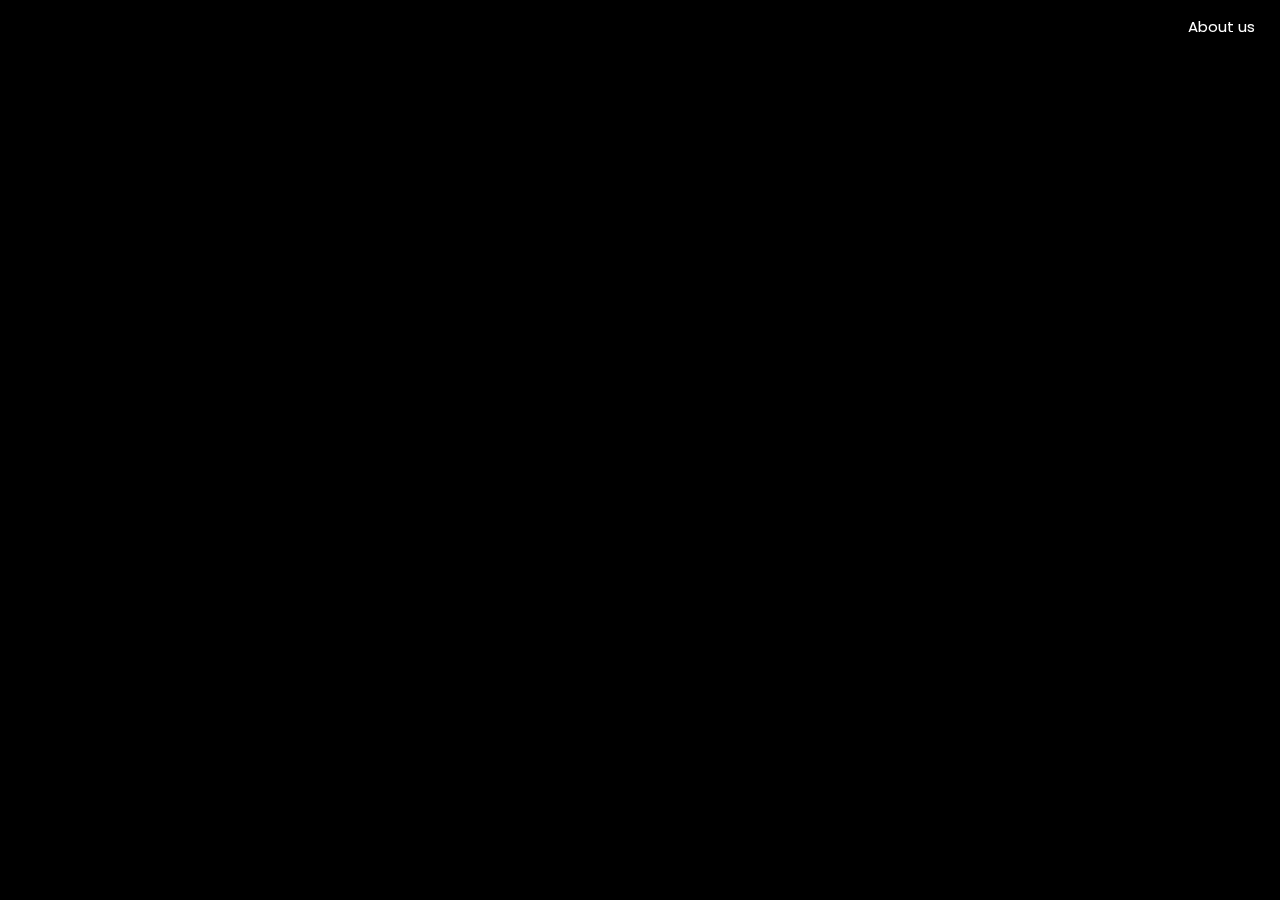
<file: welcome.html>
<!DOCTYPE html>
<html lang="en">
<head>
    <meta charset="UTF-8">
    <meta name="viewport" content="width=device-width, initial-scale=1.0">
    <title>Welcome!</title>
    <link rel="preconnect" href="https://fonts.googleapis.com">
    <link rel="preconnect" href="https://fonts.gstatic.com" crossorigin>
    <link href="https://fonts.googleapis.com/css2?family=Poppins:ital,wght@0,100;0,200;0,300;0,400;0,500;0,600;0,700;0,800;0,900;1,100;1,200;1,300;1,400;1,500;1,600;1,700;1,800;1,900&display=swap" rel="stylesheet">
    <link href="https://fonts.googleapis.com/css2?family=Didact+Gothic&family=Poppins:ital,wght@0,100;0,200;0,300;0,400;0,500;0,600;0,700;0,800;0,900;1,100;1,200;1,300;1,400;1,500;1,600;1,700;1,800;1,900&display=swap" rel="stylesheet">
    <link rel="stylesheet" href="https://fonts.googleapis.com/css2?family=Material+Symbols+Outlined:opsz,wght,FILL,GRAD@20..48,100..700,0..1,-50..200" />
    <link href="https://fonts.googleapis.com/css2?family=Nunito:ital,wght@0,200..1000;1,200..1000&display=swap" rel="stylesheet">
    <link href='https://fonts.googleapis.com/css?family=Nunito' rel='stylesheet' type='text/css'>
    <link rel="stylesheet" href="stilark.css">
    <style>
        body{
            background-color: black;
            transition: 1s opacity;
        }

        #rulebook{
            font-family: 'Nunito';
            color: white;
            border: white solid 2px;
            width: 0;
            padding: 20px;
            overflow-y: auto; /* Can scroll */
            z-index: 0;
            opacity: 0;
            max-height: 96%;
        }

        #rulebook h1{
            line-height: 15px;
            font-family: Arial, Helvetica, sans-serif;
            font-style: bold;
            padding-bottom: 35px;
            font-size: 46px;
            border-bottom: white solid 1px;
            font-weight:600;
            margin: 10px;
        }

        #rulebook p {
            font-size: 14px;  
            line-height: 25px;
            margin: 10px;
        }

        #rulebook h2{
            line-height: 30px;
            margin: 10px;
        }

        #rulebook img{
            width: 100%;
            margin: 10px;
        }

        #doneEarly{
            color: white;
            background-color: transparent;
            margin-right: 20px;
            padding: 10px;
            font-family: "Nunito";
            cursor: pointer;
            border:1px solid white;
            border-radius: 5px;

        }

    @media(max-width:850px){
    
    body{
        transition: background-color 1s ease;
    }
    #fadeText{
        text-align: center;
        font-size: 20px;
        
    }

    #whiteBox{
        display: flex;
        flex-direction: column;
        padding-right: 50px;
    }
    #quizTable{
        margin:20px auto;
        width: 60%;
    }
    #rulebook{
        margin-bottom:20px !important;
        width: 90% !important;
        min-height: 600px;

    }
    }

    @media(max-width:600px){
        nav{
            font-size: 10px;
        }
        #purpose{
            font-size: 20px;
        }

        body{
            background-color: black;
        }
        header{
            background-color: black;
        }
        #buttonContainer{
            width: 100%;
        }
        #buttonContainer button{
            width: 80%;
            font-size: 15px;
        }
        .welcomecontainer{
            margin: 0 auto;
        }
        #fadeText{
            margin-left: 30px;
        }

    }
    @media(max-width:400px){
        #welcome{
            font-size: 20px;
        }
        #purpose{
            font-size: 10px;
        }
        #buttonContainer button{
            width: 80%;
            font-size: 10px;
        }


    }



    </style>
</head>
<body>
    <header>
        <nav>
            <a href="aboutus.html">About us</a>
        </nav>
    </header>

    <div class="welcomecontainer">
    <h1 class="welcome-text" id="welcome" style="max-width: 80%; position: relative; left: 0;"></h1>
    <h2 id="purpose"></h2>
    <div id="buttonContainer">
        <button id="scattegories"> Scattegories</button>
        <button id="spellingbee">Spelling Bee</button>
        <button id="guesstheword">Guess the Word?</button>
    </div>
    </div>

    <div id="fadeText" style="opacity: 0; color: white;"></div> 
    <div id="whiteBox" style=" width:0px; height: 0px; margin: 0 auto;">
    <table id="quizTable" style="opacity:0;">
        <!-- First row -->
        <tr>
            <td>
                <div style="display: flex;">
                    <p id="letterCircle"></p>
                </div>
            </td>  
            <td>
                <div id="timeContainer">
                    <button id="doneEarly" >Done!</button>
                    <span class="material-symbols-outlined">timer</span>
                    <p class="time-left"></p>
                </div>                
            </td> 
        </tr>

        <!-- Second row -->
        <tr id="thin-row">
            <td id="secondRow" style="border:#f0f0f0 solid 1px; font-size: 15px; text-align: center; width: 100%; color: grey;" colspan="2"></td> <!-- colspan is number of solumns that it spans  -->
        </tr>
        
        <!-- Third row (12 sub-rows with 2 columns each) -->
        <div style="overflow-y: auto;">
        <tbody id="thirdRow"></tbody>
        </div>    
    </table>

    <div id="rulebook">
        <p style="margin-bottom: 20px;">Scattegories</p>
        <h1>Rulebook</h1>

        <h2>Each round you will get a letter and 12 categories.</h2>
        <h2> Answer each category with a word or phrase starting with that letter.</h2>

        <img src="Media/example1.png" alt="Picture of an example of two cattegories starting with D">

        <h2>Then the computer evalutes your answers and give you points.</h2>
        <h2>Each correct answer recieves 1 point and wrong answers receive 0 point. </h2>

        <p > The computer may sometimes yield false negatives. If you encounter any issues or have suggestions, use the "Contact Us" option.</p>
        <img style="padding-bottom: 20px; border-bottom: grey solid 1px;" src="Media/example2.png" alt="One correct and one wrong answer ">

        <p style="margin-bottom: 20px;">Guidelines for</p>
        <h1>Scoring</h1>

        <h2 >The word "The" does not count for letter T.</h2>
        <p>For example, The Mother is not valid </p>
        <p >The same is true for the words A and An</p>

        <h2 >Avoid descriptive adjectives unless they are part of a common phrase.</h2>
        <p > Ask yourself: is the adjective really important?</p>

    </div>
    </div>
    

    
    <script src="script.js"></script>
    <script>
        let header = document.querySelector("header")
        header.style.opacity = '1'
        let textContainer = document.getElementById("welcome")
        let username = localStorage.getItem("username")
        let textToDisplay = "Welcome, " + username + "!"
        let textContainer2 = document.getElementById("purpose")
        let textToDisplay2  = "Well... What are you here for?"
        const doneEarly = document.getElementById("doneEarly")
        const rulebook = document.getElementById("rulebook")
        let index1 = 0
        let index2 = 0
        let index3 = 0

        function displayText() {
            if (index1 < textToDisplay.length) {
                if (textToDisplay[index1] === username[index3]) {
                    textContainer.innerHTML += `<span class="highlight">${textToDisplay[index1]}</span>`;
                    index3++
                } else {
                    textContainer.innerHTML += textToDisplay[index1];
                }
                index1++;
                setTimeout(displayText, 100);
            } else {
                setTimeout(function () {
                    animatePurposeText();
                }, 500); // Delay before displaying purpose text
            }
        }

        // Function to animate purpose text
        function animatePurposeText() {
            if (index2 < textToDisplay2.length) {
                textContainer2.innerHTML += textToDisplay2[index2];
                index2++;
                setTimeout(animatePurposeText, 100);
            }
            else if(index2===textToDisplay2.length){
                showButtons()
            }
        }

        function showButtons(){
            const buttonContainer = document.getElementById("buttonContainer")
            buttonContainer.style.opacity="1"
        }
    

  displayText()


  let btnNewround = document.getElementById("scattegories")

btnNewround.addEventListener('click', animateWelcomeText)
btnNewround.addEventListener('click', fadetextfunc)




function animateWelcomeText() {
    const welcomeText = document.getElementById('welcome');

    welcome.addEventListener("click",function(){
            window.location.href="welcome.html"
        })

    // styles for animation
    welcomeText.style.position = "absolute"
    welcomeText.style.fontSize = "20px"
    welcomeText.style.fontWeight = "normal"
    welcomeText.style.top = '15px';
    welcomeText.style.paddingTop = '0px';
    welcomeText.style.left = '20px';
    welcomeText.style.marginLeft = '20px';
    welcomeText.style.zIndex = 2
    buttonContainer.remove()
    textContainer2.remove()
}
const fadeText = document.getElementById('fadeText');
const letterNow = getRandomLetter()


function fadetextfunc(){
    const letterCircle = document.getElementById("letterCircle")
    let secondRow =  document.getElementById("secondRow")
    letterCircle.innerHTML = letterNow
    secondRow.innerHTML = "Answer each category with a word or phrase starting with the letter " + letterNow

    fadeText.innerHTML  = "Answer each category starting with the letter: " + letterNow
    fadeText.style.opacity = '1'; // Fade in
    setTimeout(function() {
        fadeText.style.opacity = '0'
        fadeText.style.zIndex = "0" 

    }, 3000);

    const whiteBox = document.getElementById('whiteBox');
    const quizTable = document.getElementById('quizTable')
    setTimeout(function() {
        fadeText.style.width = "0" 
        fadeText.style.height = "0" 
        whiteBox.style.width = '95%'
        whiteBox.style.height = '85%'
        quizTable.style.width = '100%'
        quizTable.style.margin = '20px'
        quizTable.style.height = '100%'
        quizTable.style.zIndex  = "1"
        quizTable.style.opacity = "1"
        rulebook.style.width = '55%'
        rulebook.style.height = "100%"
        rulebook.style.zIndex = "1"
        rulebook.style.opacity = "1"
        rulebook.style.margin = "20px"


    }, 5000); // Start growing the white box after 2 seconds*

    fillTable()

    setTimeout(updateTime,3000)

}

function fillTable(){

    const categories = [
                "Car Parts", "Words Associated with Winter", "Computer Parts", 
                "To Describe Ocean", "Types of Flower", "Types of Pasta", "Types of Cheese", 
                "Types of Bread", "Types of Wine", "Words Associated with Diet", "Words Ending in N","Words Ending in B", "Things Associated with Christmas ", 
                "Spicy Foods", "Words Associated with Honeymoon ", "Types of Weather","To Describe Food","Types of Candy", 
                "Words Associated with Religion", "Words Associated with Beach", "Words Associated with Fashion", 
                "Words Associated with Fire", "Words Associated with Rain", "Cold Things", "Wooden Things", "Hot Things", "Green Things", "Words Ending in S",
                "Words Ending in A"
            ]
            let thirdRow = document.getElementById('thirdRow');
            for (let i = 0; i < 12; i++) {
                const row = document.createElement("tr");
                const column1 = document.createElement("td");
                const column2 = document.createElement("td");

                const randomIndex = Math.floor(Math.random() * categories.length);
                const randomCategory = categories[randomIndex];
                categories.splice(randomIndex, 1); // Remove the chosen category from the array
                const input = document.createElement("input");
                input.setAttribute("type", "text");
                input.setAttribute("autocomplete", "off");
                input.setAttribute("placeholder", letterNow);
                input.style.width= "100%"
                input.style.height="100%"
                
                column1.textContent = (i+1)+ ". "+ "  " + randomCategory;
                column1.style.width = "50%"
                column1.style.padding = "10px"
                column2.style.width = "50%"
                column2.appendChild(input);
                
                row.appendChild(column1);
                row.appendChild(column2);
                
                thirdRow.appendChild(row);
            }
        }



const timeLeftElement = document.querySelector('.time-left')
let timeLeft = 120

function saveAnswersToLocalstorage() {
    const answers = {};
    const tableRows = document.querySelectorAll('#thirdRow tr');
    
    tableRows.forEach((row, index) => {
        const columns = row.querySelectorAll('td');
        const category = columns[0].textContent.split('.')[1].trim(); // Extract category name
        const input = columns[1].querySelector('input');
        const answer = input.value;
        answers[category] = answer;
    });

    // Save answers to local storage with the username as the key
    localStorage.setItem(username, JSON.stringify(answers));
}


function updateTime() {
    // Convert time to minutes and seconds
    const minutes = Math.floor(timeLeft / 60);
    const seconds = timeLeft % 60;

    // Display the time in the paragraph element
    timeLeftElement.textContent = `${minutes}:${seconds < 10 ? '0' : ''}${seconds}`;

    // Check if the timer has reached 0
    if (timeLeft > 0) {
      // Decrement time by 1 second
      timeLeft--;
      // Call updateTime again after 1 second
      setTimeout(updateTime, 1000);
    }else {
        // If time is up, save answers to local storage
        saveAnswersToLocalstorage();
        console.log(localStorage)
        window.location.href="scattegories.html"
    }
}

    doneEarly.addEventListener("click", function(){
        // If time is up, save answers to local storage
        saveAnswersToLocalstorage();
        console.log(localStorage)
        window.location.href="scattegories.html"
    })
    
    const spellingbeeBtn = document.getElementById("spellingbee")
    spellingbeeBtn.onclick = function(){
        document.body.style.opacity = 0; // Fade out the current page
        setTimeout(function() {
            window.location.href = "spellingbee.html"; // Navigate to the new page after a delay
        }, 500); // 
    }

    const guessthewordBtn = document.getElementById("guesstheword")
    guessthewordBtn.onclick = function(){
        document.body.style.opacity = 0; // Fade out the current page
        setTimeout(function() {
            window.location.href = "guesstheword.html" // Navigate to the new page after a delay
        }, 500)
    }





</script>
</body>
</html>
</file>
<file: stilark.css>
* {
    margin: 0;
    padding: 0;
}
body {
    display: flex;
    flex-direction: column;
    justify-content: center;
    align-items: center;
    height: 100vh; /* the full height of the viewport */
    position: relative; /* for absolutely elements, realtive to this  */
}
.heading, .heading2 {
    text-align: center;
    opacity: 0;
    transition: opacity 2s ease;
    font-family: Arial, sans-serif;
    color: #f0f0f0;
    font-size: 60px;
    background-color: black;
    padding: 20px;
    z-index: 1; 
}


.welcomecontainer {
    display: flex;
    flex-direction: column; /* Arrange items vertically */
    justify-content: center; /* Center vertically */
    align-items: center; /* Center horizontally */
    text-align: center; /* Center text */
    height: max-content; /* Ensure full viewport height */
    width: 80%;
    background-color: black;
}

#welcome{
    font-family: "Poppins", sans-serif;
    color: #f0f0f0;
    font-size: 60px;
    padding: 20px;
    transition: font-size 2s ease, all 0.5s ease;

}

#purpose{
    font-family: "Poppins", sans-serif;
    color: #f0f0f0;
    font-size: 40px;
    height: 100px;
    padding: 2px;
    font-weight: normal;

}

#buttonContainer{
    display: flex;
    flex-direction: column;
    opacity: 0;
    transition: opacity 1s ease;
    width: 65%;


}

.highlight{
    background-color: #e2e2e2;
    color: #282828;
}


.heading2 {
    font-family: "Poppins", sans-serif;
    font-size:20px;
    width: 60%;
    text-align: center;
}



#myVideo {
    position: absolute;
    right: 0;
    bottom: 0;
    min-width: 100%;
    min-height: 100%;
    z-index: 0; /* behind other elements */
}

header {
    font-family: "Poppins", sans-serif;
    background-color:transparent; 
    font-size: 15px;
    z-index: 2;
    position: fixed;
    padding: 15px 0;
    width: 100%;
    top:0;
    opacity: 0;
    transition: opacity 2s ease;
    display: flex;
    justify-content: flex-end;
}

nav {
    text-align: center; /* Center align the links */
}

nav a {
    color: white;
    text-decoration: none; 
    padding: 15px 15px; /* Padding around each link */
    margin: 20px 10px; /* Margin between each link */
    transition: background-color 0.5s ease; /* transition for background color */
}


nav a:hover {
    background-color: #282828; /* Background color on hover */
}

#username-box{
    display: flex;
    opacity: 0;
    transition: opacity 2s ease;
    z-index: 1;
    border: solid white;
    width: 40%;
    margin-top: 20px;
}

#username-box input[type="text"] {
    border: none;
    background-color: transparent;
    padding: 20px;
    color:#f0f0f0;
    font-size: 15px;
    width: 80%;

}

#buttonContainer button{
    background-color: transparent;
    font-family: "Poppins",sans-serif;
    font-size: 20px;
    margin: 20px auto;
    color: White;
    padding: 20px;
    cursor: pointer;
    width:50%;
    text-align: center;
}

#buttonContainer button:hover{
    background-color:#f0f0f0;
    color: #282828;
    transition: background-color 1s;

}


#username-box button{
    border: none;
    border-left: solid white 1px;
    background-color: transparent;
    color: White;
    padding: 20px;
    cursor: pointer;
    width: 20%;
}

#username-box button:hover{
    background-color:#f0f0f0;
    color: #282828;
    transition: background-color 1s;

}

#whiteBox{
    display: flex;
    justify-content: space-between;
    transition: width 2s ease, height 3s ease; /* Transition for size change */
}
#quizTable{
    transition: width 2s ease, height 3s ease; /* Transition for size change */
}

#fadeText{
    transition: opacity 2s;
    font-family: "Poppins", sans-serif;
    font-size: 30px;
}


/*Table!!!*/
table {
    border-collapse: collapse;
    width: 100%;
    font-family: "Nunito";
    background-color:#202020;
    color: #f0f0f0;
    border: solid #f0f0f0 2px ;
}



table input{
    font-family: "Poppins";
    background: white;
    background-image: radial-gradient(grey 0.5px, transparent 0);
    background-size: 5px 5px;
    background-position: -5px -5px;
    background-color:#202020;
    color: #f0f0f0;
    padding-left: 10px;
    font-size: 20px;
    border: none;
    box-sizing: border-box; 
    border-style: none;
}

table input:focus{
    outline: transparent;
    border-bottom: green solid 2px;
    transition: all 0.5s ease;
}

#quizTable tr {
    height: 0px;
    border-bottom: #282828 solid 1px;
    font-size: 20px;
}

#thin-row{
    height: 25px;
}


#letterCircle{
    margin: 10px;
    margin-left: 20px;
    height: 40px;
    width: 40px;
    border: #f0f0f0 dashed 2px ;
    border-radius:50%;
    padding: 10px;
    padding-bottom: 15px;
    padding-top: 0;
    text-align: center;
    font-size: 40px;    
}

.time-left{
    font-size: 30px;
    margin-right: 30px;
    margin-top: 5px;
    font-family:'Courier New', Courier, monospace;
}

#timeContainer{
    display: flex;
    justify-content: end;
}

.material-symbols-outlined{
    font-size: 35px;
    margin-right: 4px;
    margin-top: 3px;
}
</file>
